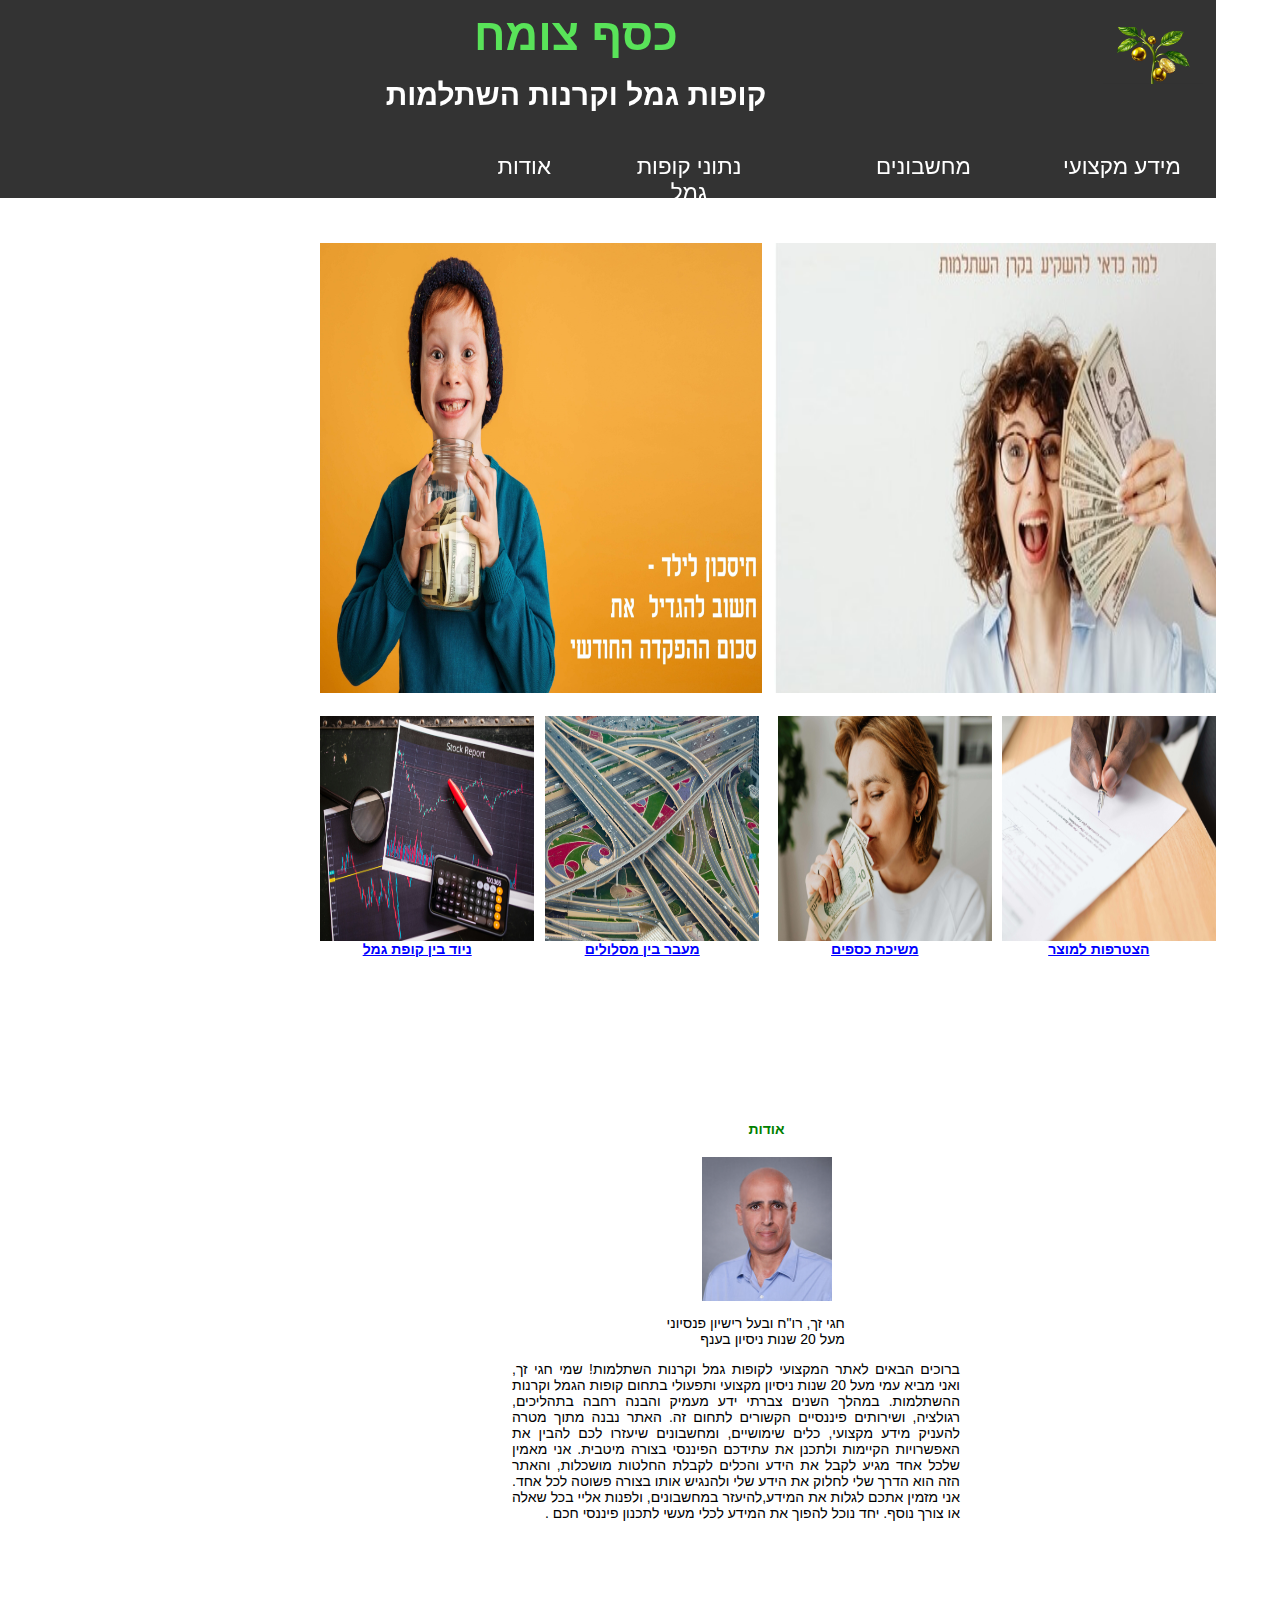
<file: index.html>
<!DOCTYPE html>
<html lang="he">
<head>
    <meta charset="UTF-8">
    <meta name="viewport" content="width=device-width, initial-scale=1.0">
    <title> kesefzomeach</title>
    
    <!-- תיקיית אייקונים -->
    <link rel="stylesheet" href="https://cdnjs.cloudflare.com/ajax/libs/font-awesome/4.7.0/css/font-awesome.min.css">
    <link rel="stylesheet" href="stylerashi.css">
    <script src="script.js" defer></script>
</head>
<body dir="rtl">
<header>
   <div class="kot">
        <h1>כסף צומח</h1>
        <h2>קופות גמל וקרנות השתלמות</h2>
        <img src="aziz.png" alt="logo" class="logo" id="log" >
    </div>
    
    <div class="nav">
        <div class="tafrit" id="tafrit" onclick="chng(this)">
            <div class="bar1 bar"></div>
            <div class="bar2 bar"></div>
            <div class="bar3 bar"></div>
        </div> 
        <div class="dropdown">
            <button  class="btn" onclick="taf(this)">מידע מקצועי</button>
            <div class="dropdown-content" id='drp1' >
                <a href="#" class="kh" onclick="hisht('hishtalmotMikzoei.html')">קרנות השתלמות</a>
                <a href="#" onclick="hisht('hashkaaMikzoei.html')">קופות גמל להשקעה</a>
                <a href="#" onclick="hisht('kupatgemelmikzoei.html')">קופות גמל לקצבה</a>
                <a href="#"onclick="hisht('hisyeled.html')">קופות גמל חסכון לילד</a>
            </div>
        </div>
        <div class="dropdown">
            <button  class="btn" onclick="taf(this)">מחשבונים</button>
            <div class="dropdown-content" id='drp2' >
                <a href="#" onclick="hisht('ribitderibit.html')">מחשבון ריבית דריבית</a>
                <a href="#" onclick="hisht('madad.html')">מחשבון הצמדה למדד</a>
                <a href="#" onclick="hisht('loan.html')"> סימולטור הלוואות</a>
            </div>
        </div>
        <div class="dropdown">
            <button  class="btn" onclick="taf(this)"> נתוני קופות גמל </button>
            <div class="dropdown-content" id='drp3' >
                <a href="#" onclick="hisht('https://zamit00.github.io/netuneytesua/index.html')" >  השוואת תשואות ונכסים  </a>
                <a href="#"  >מדד השירות</a>
                <a href="#">מדד הפנדינג</a>
                <a href="#">  נתוני השוואה אחרים </a>
            </div>
        </div>
        <div class="dropdown">
            <button  class="btn" onclick='odot()'>אודות</button>  
        </div>    
    </div>
</header>

 <main>
    <div class="bigimage">
        <div class="hitalmot_lama">
            <img src="hishtalmot1.jpg" class="images img-fluid" id="img1" onclick='hisht("hishtalmot.html")'>
        </div>
        <div class="yeled_lama">
            <img src="layeled.jpg" class="images2 img-fluid" id="img2"  onclick='hisht("hisyeled.html")'>          
        </div>
    </div>
    <div class="alltaha">
    <div class="tahlichim taha1">
        <div class="hiz">
            <img src="hiztarfot1.jpg"  class="hiztarfot img-fluid" id="hiztarfot" width="93%" height="auto">
            <a class="taha" style="color:blue;font-weight: bold;
         margin-bottom: 20px;width:100%;text-align: center;margin-right:10px;" href="#"
            onclick='hisht("hiztarfot.html")'>הצטרפות למוצר </a>
        </div>
        <div class="mesh">
            <img src="meshicha1.jpg"  class="meshiha img-fluid" id="meshiha" width="100%" height="auto">
            <a class="taha" style="color:blue;font-weight: bold;
            margin-bottom: 20px;width:100%;text-align: center;margin-right:10px;" href="#"
            onclick='hisht("meshihaHish.html")'>משיכת כספים</a>
        </div>
    </div>
    <div class="tahlichim taha2">
        <div class="mas">
            <img src="maslolim1.jpg"  class="maslolim img-fluid" id="maslolim" width="93%" height="auto">
            <a class="taha" style="color:blue;font-weight: bold;
            margin-bottom: 20px;width:100%;text-align: center;margin-right:10px;" href="#"
                onclick='hisht("benmaslulim.html")'>מעבר בין מסלולים</a>
        </div>
        <div class="maav">
            <img src="maavarkoput1.jpg"  class="maavar img-fluid" id="maavar" width="100%" height="auto">
            <a class="taha" style="color:blue;font-weight: bold;
            margin-bottom: 20px;width:100%;text-align: center;margin-right:10px;" href="#"
             onclick='hisht("benkuput.html")' >ניוד בין קופת גמל</a>
        </div>
    </div>
    </div>
    <div id="rev"></div>
    <div class="odot" >
        <p id='odot' style="color:green;font-weight: bold;margin-bottom: 20px;"> אודות</p>

            <img src="hagay_zach1.jpg"  class="zach img-fluid" id="img3" width="30%" height="30%">  
                <p class="tzevet">
                     חגי זך, רו"ח ובעל רישיון פנסיוני <br> מעל 20 שנות ניסיון בענף 
                </p> 
                <p name="hatar" id="hatar">
ברוכים הבאים לאתר המקצועי לקופות גמל וקרנות השתלמות!
שמי חגי זך, ואני מביא עמי מעל 20 שנות ניסיון מקצועי ותפעולי בתחום קופות הגמל 
וקרנות ההשתלמות. במהלך השנים צברתי ידע מעמיק והבנה רחבה בתהליכים, רגולציה, ושירותים פיננסיים הקשורים לתחום זה.
                    
האתר נבנה מתוך מטרה להעניק מידע מקצועי, כלים שימושיים,  ומחשבונים שיעזרו 
לכם להבין את האפשרויות הקיימות ולתכנן את עתידכם הפיננסי בצורה מיטבית. אני 
מאמין שלכל אחד מגיע לקבל את הידע והכלים לקבלת החלטות מושכלות, והאתר הזה 
הוא הדרך שלי לחלוק את הידע שלי ולהנגיש אותו בצורה פשוטה לכל אחד.
                    
אני מזמין אתכם לגלות את המידע,להיעזר במחשבונים, ולפנות אליי בכל שאלה 
או צורך נוסף.  יחד נוכל להפוך את המידע לכלי מעשי לתכנון פיננסי חכם .
                </p>
    </div>
   <!--
        <p name="achrayut" id="achrayut" >המידע המוצג באתר זה מיועד למטרות אינפורמטיביות בלבד ואינו מהווה ייעוץ פיננסי, המלצה להשקעה או הצעה לרכישת מוצר או שירות כלשהו. אין לראות במידע הנמצא באתר כהמלצה לפעולה כלשהי בשוק הפיננסי או בשוק המוצרים, ואין להסתמך עליו או לבצע השקעות או רכישות כלשהן על פי המידע המופיע באתר.

            המשתמשים באתר אחראים באופן מלא להחלטותיהם הפיננסיות והצרכניות, ואין להטיל אחריות על בעלי האתר או על תוכן האתר בגין כל פעולה או נזק שייגרם כתוצאה מהשימוש במידע המוצג בו.        </p>
    </div> -->
</main>
 
   
    

</body>
</html>
</file>
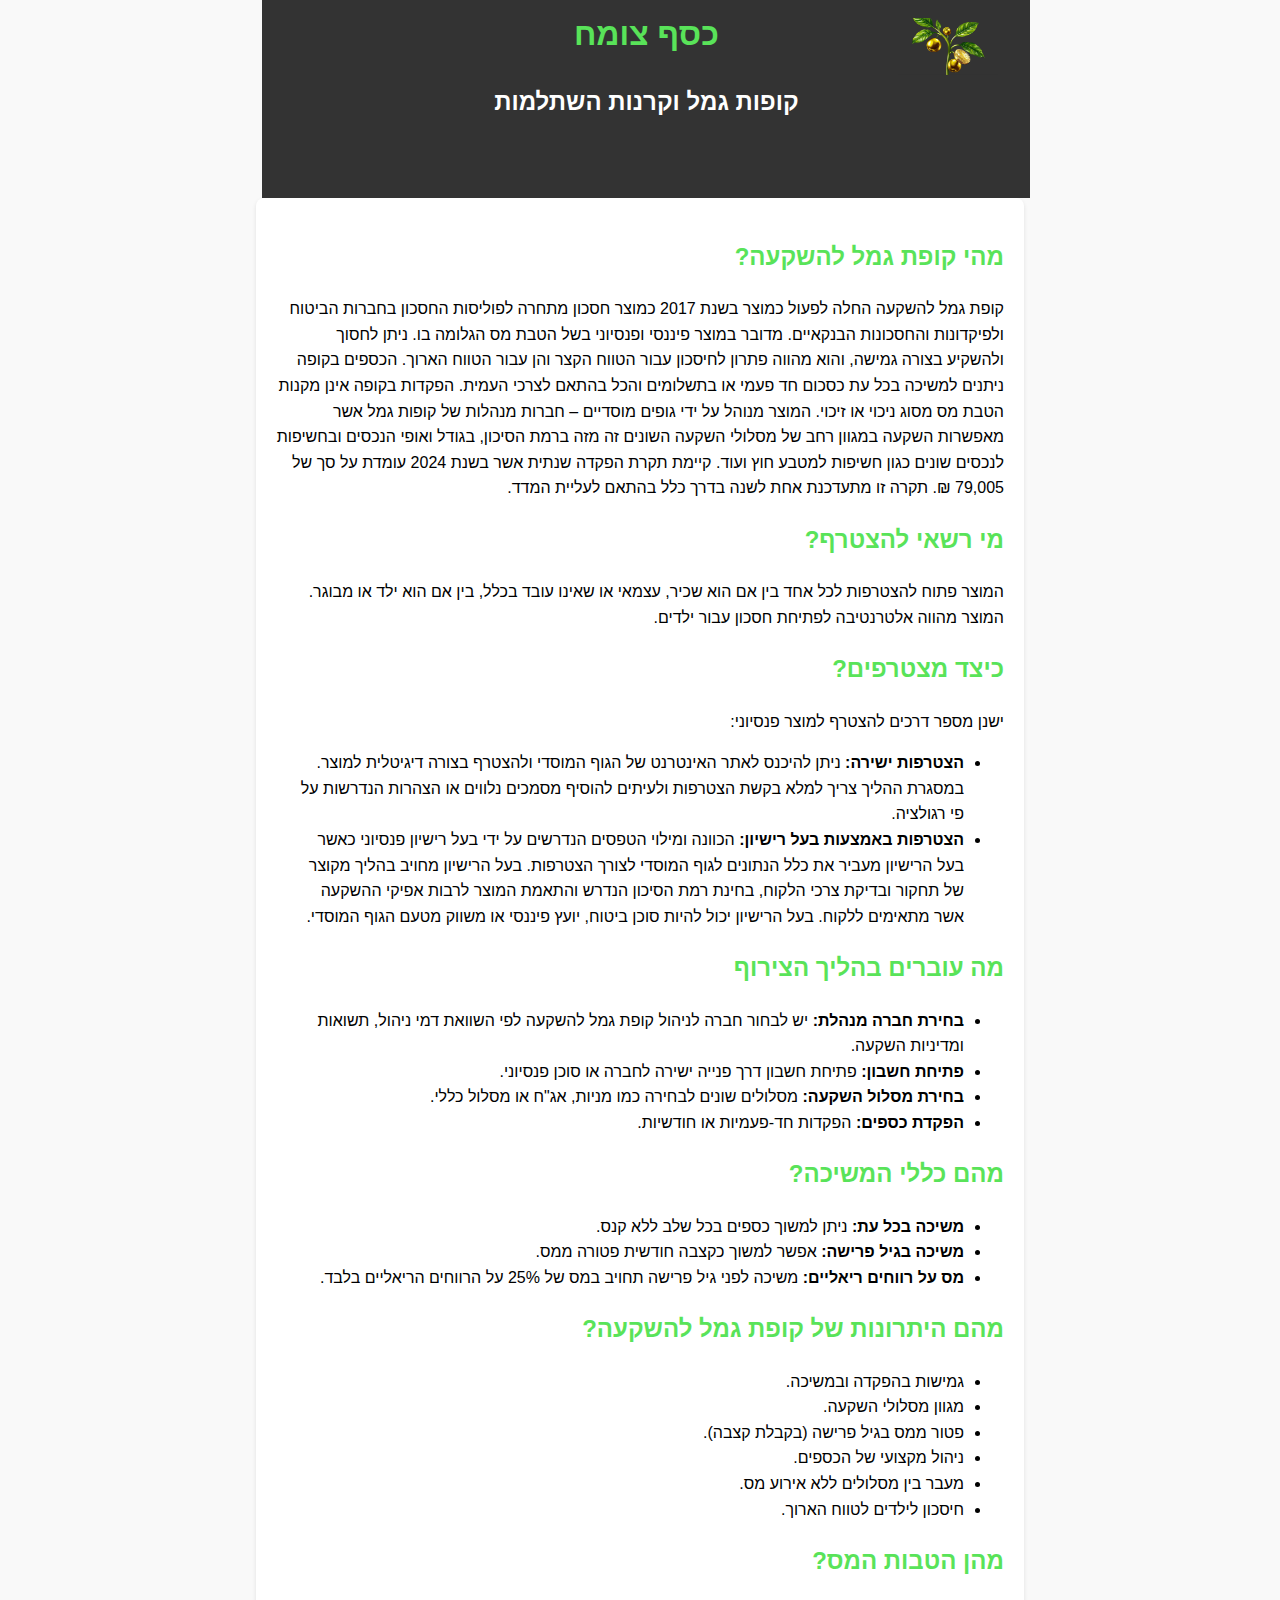
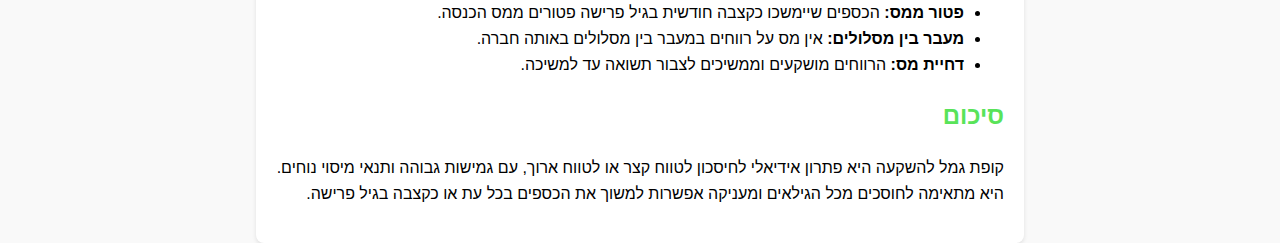
<file: hashkaaMikzoei.html>
<!DOCTYPE html>
<html lang="he">
<head>
    <meta charset="UTF-8">
  <meta name="viewport" content="width=device-width, initial-scale=1.0">
  <title>keseftsomeach</title>
  <link rel="stylesheet" href="mikzoei.css">
    
</head>
<script>
    function clsw(){window.close()}
</script>
</head>
<body dir="rtl">
    <header onclick="clsw()">
        <div class='xsign'>X</div>
        <div class="kot">
             <h1>כסף צומח</h1>
             <h2>קופות גמל וקרנות השתלמות</h2>
             <img src="aziz.png" alt="logo" class="logo" id="log" >
         </div>
    </header>

    
    <main>
        <section class="head">
            <h2>מהי קופת גמל להשקעה?</h2>
            <p>קופת גמל להשקעה החלה לפעול כמוצר בשנת 2017 כמוצר חסכון מתחרה לפוליסות החסכון בחברות הביטוח ולפיקדונות והחסכונות הבנקאיים. מדובר במוצר פיננסי ופנסיוני בשל הטבת מס הגלומה בו. ניתן לחסוך ולהשקיע בצורה גמישה, והוא מהווה פתרון לחיסכון עבור הטווח הקצר והן עבור הטווח הארוך. הכספים בקופה ניתנים למשיכה בכל עת כסכום חד פעמי או בתשלומים והכל בהתאם לצרכי העמית. הפקדות בקופה אינן מקנות הטבת מס מסוג ניכוי או זיכוי. 
                המוצר מנוהל על ידי גופים מוסדיים – חברות מנהלות של קופות גמל אשר מאפשרות השקעה במגוון רחב של מסלולי השקעה השונים זה מזה ברמת הסיכון, בגודל ואופי הנכסים ובחשיפות לנכסים שונים כגון חשיפות למטבע חוץ ועוד.
                קיימת תקרת הפקדה שנתית אשר בשנת 2024 עומדת על סך של 79,005 ₪. תקרה זו מתעדכנת אחת לשנה בדרך כלל בהתאם לעליית המדד.
                </p>
        </section>
        <section>
            <h2>מי רשאי להצטרף?</h2>
            <p>המוצר פתוח להצטרפות לכל אחד בין אם הוא שכיר, עצמאי או שאינו עובד בכלל, בין אם הוא ילד או מבוגר. המוצר מהווה אלטרנטיבה לפתיחת חסכון עבור ילדים.</p>
        </section>    
        <section>   
           
            <h2> כיצד מצטרפים?</h2>
            <p>ישנן מספר דרכים להצטרף למוצר פנסיוני: </p>
            <ul>
                <li><b>הצטרפות ישירה: </b> ניתן להיכנס לאתר האינטרנט של הגוף המוסדי 
                    ולהצטרף בצורה דיגיטלית למוצר. במסגרת ההליך צריך למלא בקשת הצטרפות ולעיתים להוסיף מסמכים נלווים או הצהרות הנדרשות על פי רגולציה.</li>
                <li><b>הצטרפות באמצעות בעל רישיון:  </b>הכוונה ומילוי הטפסים הנדרשים על ידי בעל רישיון פנסיוני כאשר בעל הרישיון מעביר את כלל הנתונים לגוף המוסדי לצורך הצטרפות. בעל הרישיון מחויב בהליך מקוצר של תחקור ובדיקת צרכי הלקוח, בחינת רמת הסיכון הנדרש והתאמת המוצר לרבות אפיקי ההשקעה אשר מתאימים ללקוח. בעל הרישיון יכול להיות סוכן ביטוח, יועץ פיננסי או משווק מטעם הגוף המוסדי.</li>
            </ul>
        </section>    
        <section>    
            <h2> מה עוברים בהליך הצירוף</h2>
            <ul>
                <li><b>בחירת חברה מנהלת:</b> יש לבחור חברה לניהול קופת גמל להשקעה לפי השוואת דמי ניהול, תשואות ומדיניות השקעה.</li>
                <li><b>פתיחת חשבון:</b> פתיחת חשבון דרך פנייה ישירה לחברה או סוכן פנסיוני.</li>
                <li><b>בחירת מסלול השקעה:</b> מסלולים שונים לבחירה כמו מניות, אג"ח או מסלול כללי.</li>
                <li><b>הפקדת כספים:</b> הפקדות חד-פעמיות או חודשיות.</li>
            </ul>
        </section>
        <section>
            <h2>מהם כללי המשיכה?</h2>
            <ul>
                <li><b>משיכה בכל עת:</b> ניתן למשוך כספים בכל שלב ללא קנס.</li>
                <li><b>משיכה בגיל פרישה:</b> אפשר למשוך כקצבה חודשית פטורה ממס.</li>
                <li><b>מס על רווחים ריאליים:</b> משיכה לפני גיל פרישה תחויב במס של 25% על הרווחים הריאליים בלבד.</li>
            </ul>
            
        </section>
        <section>
            <h2>מהם היתרונות של קופת גמל להשקעה?</h2>
            <ul>
                <li>גמישות בהפקדה ובמשיכה.</li>
                <li>מגוון מסלולי השקעה.</li>
                <li>פטור ממס בגיל פרישה (בקבלת קצבה).</li>
                <li>ניהול מקצועי של הכספים.</li>
                <li>מעבר בין מסלולים ללא אירוע מס.</li>
                <li>חיסכון לילדים לטווח הארוך.</li>
            </ul>
        <section>
            <h2>מהן הטבות המס?</h2>
            <ul>
                <li><b>פטור ממס:</b> הכספים שיימשכו כקצבה חודשית בגיל פרישה פטורים ממס הכנסה.</li>
                <li><b>מעבר בין מסלולים:</b> אין מס על רווחים  במעבר בין מסלולים באותה חברה.</li>
                <li><b>דחיית מס:</b> הרווחים מושקעים וממשיכים לצבור תשואה עד למשיכה.</li>
            </ul>
         </section>
        
        <section>
            <h2>סיכום</h2>
            <p>קופת גמל להשקעה היא פתרון אידיאלי לחיסכון לטווח קצר או לטווח ארוך, עם גמישות גבוהה ותנאי מיסוי נוחים. היא מתאימה לחוסכים מכל הגילאים ומעניקה אפשרות למשוך את הכספים בכל עת או כקצבה בגיל פרישה.</p>
       
        </section>
    </main>
    
</body>
</html>
</file>
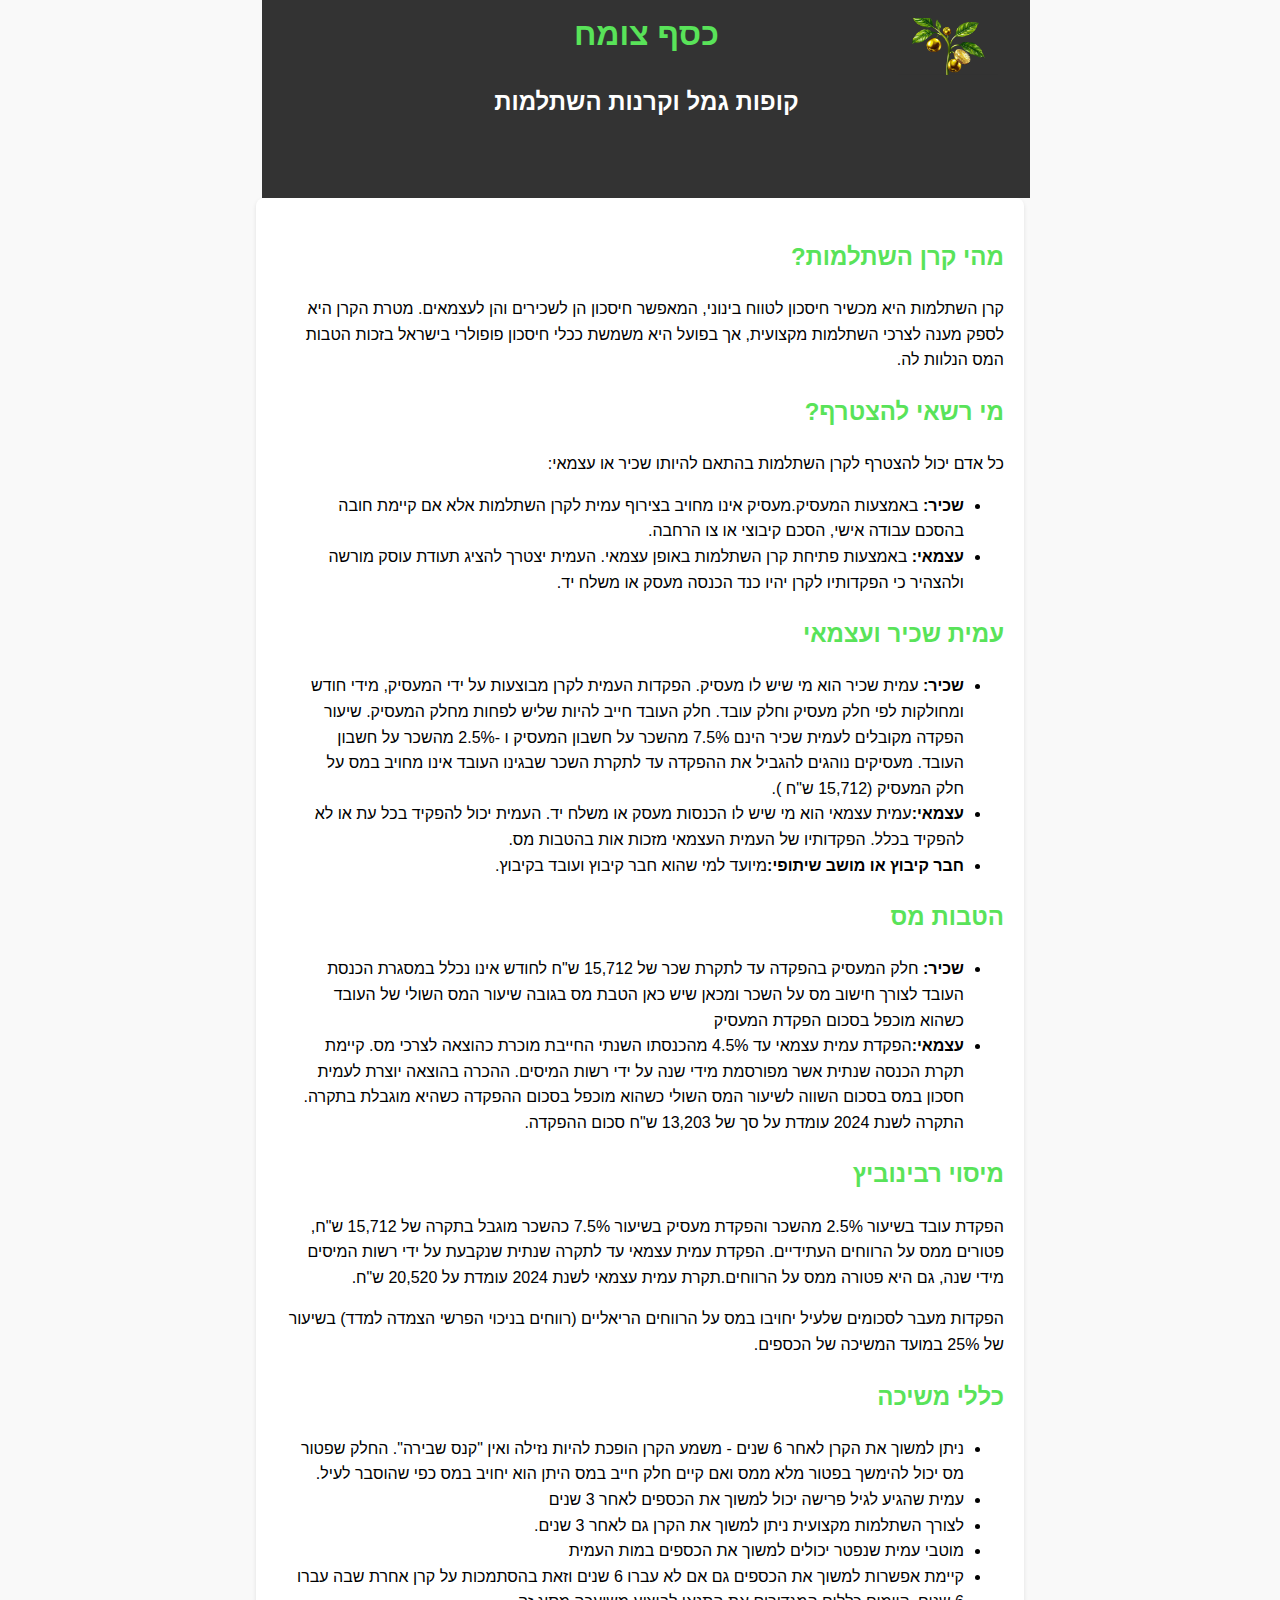
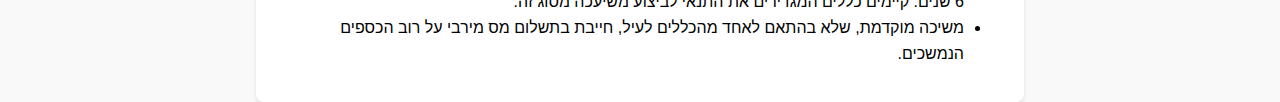
<file: hishtalmotMikzoei.html>
<!DOCTYPE html>
<html lang="he">
<head>
    <meta charset="UTF-8">
  <meta name="viewport" content="width=device-width, initial-scale=1.0">
  <title>keseftsomeach</title>
  <link rel="stylesheet" href="mikzoei.css">
    
</head>
<script>
    function clsw(){window.close()}
</script>
</head>
<body dir="rtl">
    <header onclick="clsw()">
        <div class='xsign'>X</div>
        <div class="kot">
             <h1>כסף צומח</h1>
             <h2>קופות גמל וקרנות השתלמות</h2>
             <img src="aziz.png" alt="logo" class="logo" id="log" >
         </div>
    </header>

    
    <main>
        <section class="head">
            <h2>מהי קרן השתלמות?</h2>
            <p>קרן השתלמות היא מכשיר חיסכון לטווח בינוני, המאפשר חיסכון הן לשכירים והן לעצמאים. מטרת הקרן היא לספק מענה לצרכי השתלמות מקצועית, אך בפועל היא משמשת ככלי חיסכון פופולרי בישראל בזכות הטבות המס הנלוות לה.</p>
        </section>
        <section>
            <h2>מי רשאי להצטרף?</h2>
            <p>כל אדם יכול להצטרף לקרן השתלמות בהתאם להיותו שכיר או עצמאי:</p>
            <ul>
                <li><strong>שכיר:</strong> באמצעות המעסיק.מעסיק אינו מחויב בצירוף עמית לקרן השתלמות אלא אם קיימת חובה בהסכם עבודה אישי, הסכם קיבוצי או צו הרחבה.</li>
                <li><strong>עצמאי:</strong> באמצעות פתיחת קרן השתלמות באופן עצמאי. העמית יצטרך להציג תעודת עוסק מורשה ולהצהיר כי הפקדותיו לקרן יהיו כנד הכנסה מעסק או משלח יד.</li>
            </ul>
        </section>
        <section>
            <h2>עמית שכיר ועצמאי</h2>
            <ul>
                <li><strong>שכיר:</strong> עמית שכיר הוא מי שיש לו מעסיק. הפקדות העמית לקרן מבוצעות על ידי המעסיק, מידי חודש ומחולקות לפי חלק מעסיק וחלק עובד. 
                    חלק העובד חייב להיות שליש לפחות מחלק המעסיק. שיעור הפקדה מקובלים
                     לעמית שכיר הינם 7.5% מהשכר על חשבון המעסיק
                     ו -2.5% מהשכר על חשבון העובד. מעסיקים 
                    נוהגים להגביל את ההפקדה עד 
                    לתקרת השכר שבגינו העובד אינו
                     מחויב במס על חלק המעסיק (15,712 ש"ח ).</li>
                <li><strong>עצמאי:</strong>עמית עצמאי הוא מי שיש לו הכנסות מעסק או משלח יד. העמית יכול להפקיד בכל עת או לא להפקיד בכלל. הפקדותיו של העמית העצמאי מזכות אות בהטבות מס.</li>
                <li><strong>חבר קיבוץ או מושב שיתופי:</strong>מיועד למי שהוא חבר קיבוץ ועובד בקיבוץ.</li>
            </ul>
            
        </section>
        <section>
            <h2>הטבות מס</h2>
            <ul>
                <li><strong>שכיר:</strong> חלק המעסיק בהפקדה עד לתקרת שכר של 15,712 ש"ח לחודש אינו נכלל במסגרת הכנסת העובד לצורך חישוב מס על השכר ומכאן שיש כאן הטבת מס בגובה שיעור המס השולי של העובד כשהוא מוכפל
                     בסכום הפקדת המעסיק</li>
                <li><strong>עצמאי:</strong>הפקדת עמית עצמאי עד 4.5% מהכנסתו השנתי החייבת מוכרת כהוצאה לצרכי מס. קיימת תקרת הכנסה שנתית אשר מפורסמת מידי שנה על ידי רשות המיסים. ההכרה בהוצאה יוצרת לעמית חסכון במס בסכום השווה לשיעור המס השולי כשהוא מוכפל בסכום ההפקדה כשהיא מוגבלת בתקרה. התקרה לשנת 2024 עומדת על סך של 13,203 ש"ח סכום ההפקדה.</li>
            </ul> </section>
        <section>
            <h2> מיסוי רבינוביץ</h2>
            <p>הפקדת עובד בשיעור 2.5% מהשכר והפקדת מעסיק בשיעור 7.5% כהשכר מוגבל בתקרה של 15,712 ש"ח, פטורים ממס על הרווחים העתידיים. הפקדת עמית עצמאי עד לתקרה שנתית שנקבעת על ידי רשות המיסים מידי שנה, גם היא פטורה ממס על הרווחים.תקרת עמית עצמאי 
                לשנת 2024 עומדת על 20,520 ש"ח.</p>
            <p>הפקדות מעבר לסכומים שלעיל יחויבו במס על הרווחים הריאליים (רווחים בניכוי הפרשי הצמדה למדד) בשיעור של 25% במועד המשיכה של הכספים.</p>
        </section>
        
        <section>
            <h2>כללי משיכה</h2>
            <p>
                <ul>
                    <li>ניתן למשוך את הקרן לאחר 6 שנים - משמע הקרן הופכת להיות נזילה ואין "קנס שבירה". החלק שפטור מס יכול להימשך בפטור מלא ממס ואם קיים חלק חייב במס היתן הוא יחויב במס כפי שהוסבר לעיל.</li>
                    <li>עמית שהגיע לגיל פרישה יכול למשוך את הכספים לאחר 3 שנים</li>
                    <li>לצורך השתלמות מקצועית ניתן למשוך את הקרן גם לאחר 3 שנים.</li>
                    <li>מוטבי עמית שנפטר יכולים למשוך את הכספים במות העמית</li>
                    <li>קיימת אפשרות למשוך את הכספים גם אם לא עברו 6 שנים וזאת בהסתמכות על קרן אחרת שבה עברו 6 שנים. קיימים כללים המגדירים את התנאי לביצוע משיעכה מסוג זה.</li>
                    <li>משיכה מוקדמת, שלא בהתאם לאחד מהכללים לעיל, חייבת בתשלום מס מירבי על רוב הכספים הנמשכים.</li>
                </ul>
            </p>
        </section>
    </main>
    
</body>
</html>
</file>
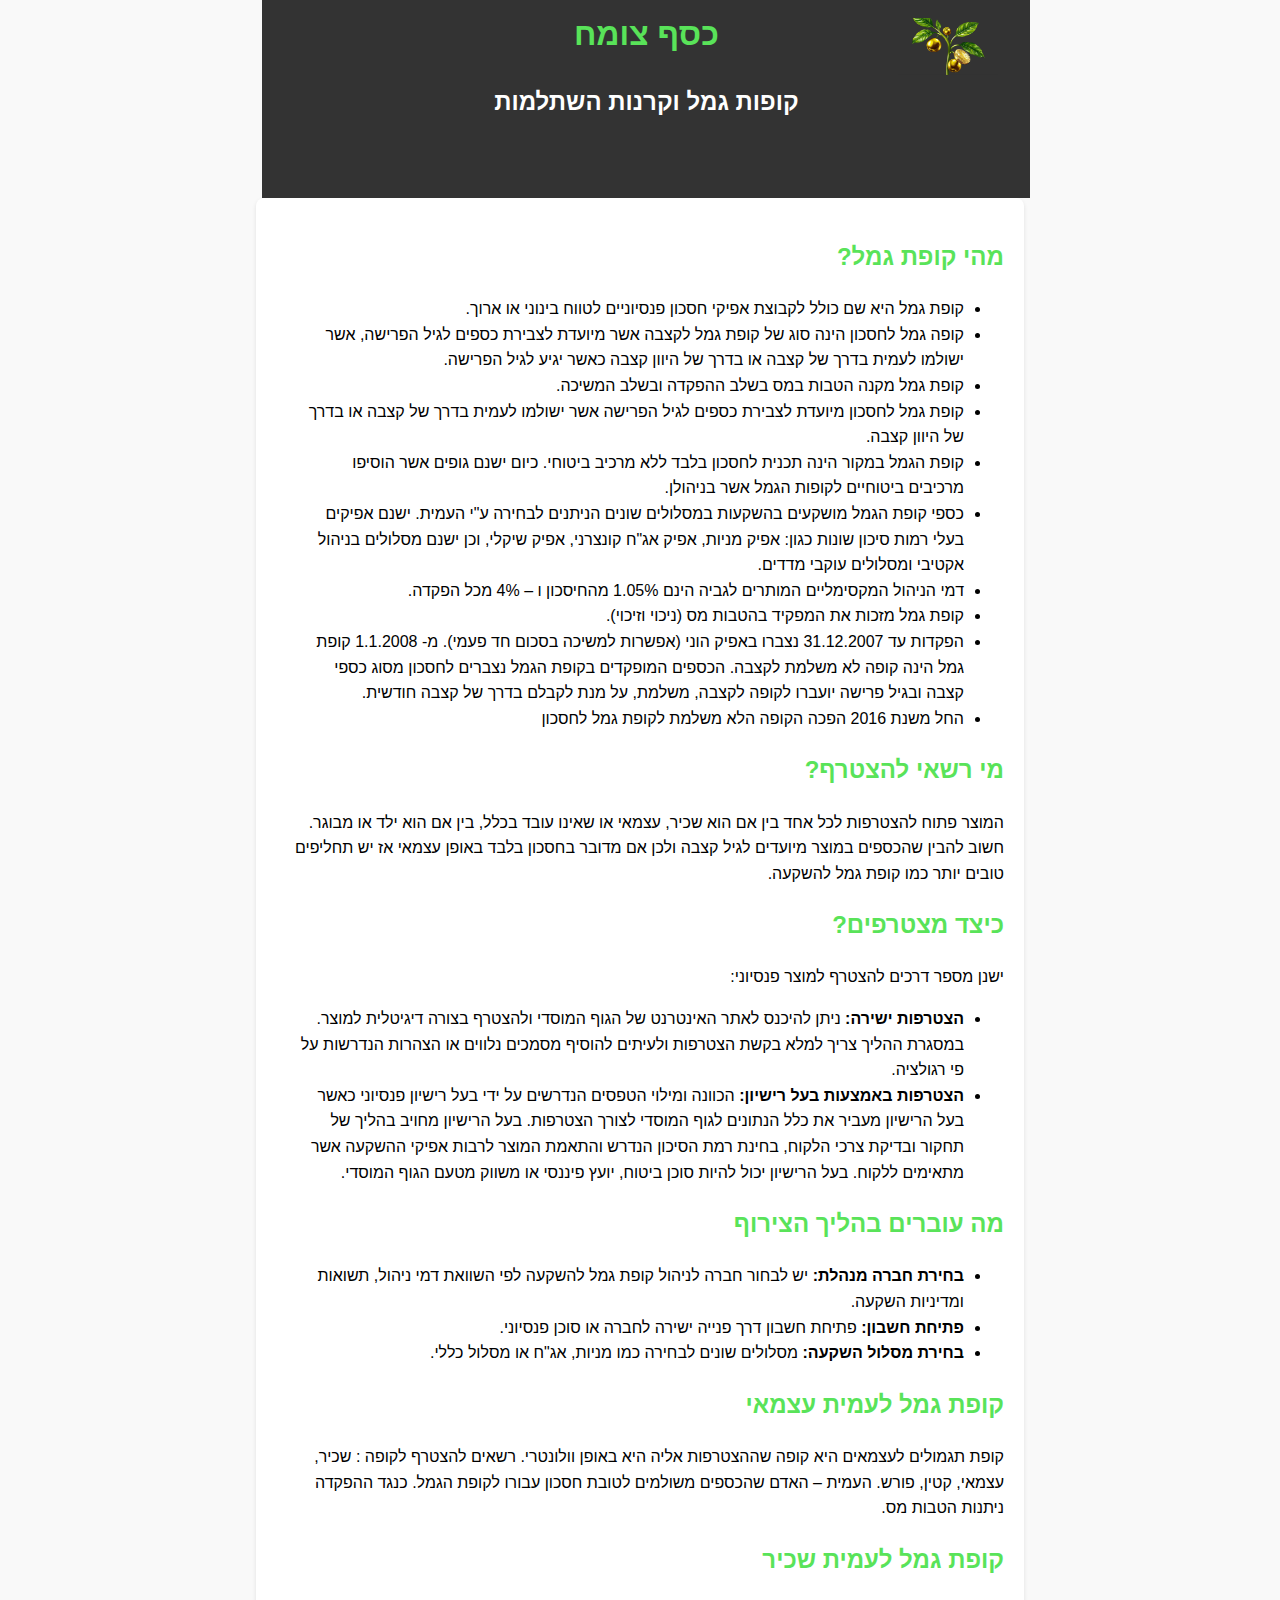
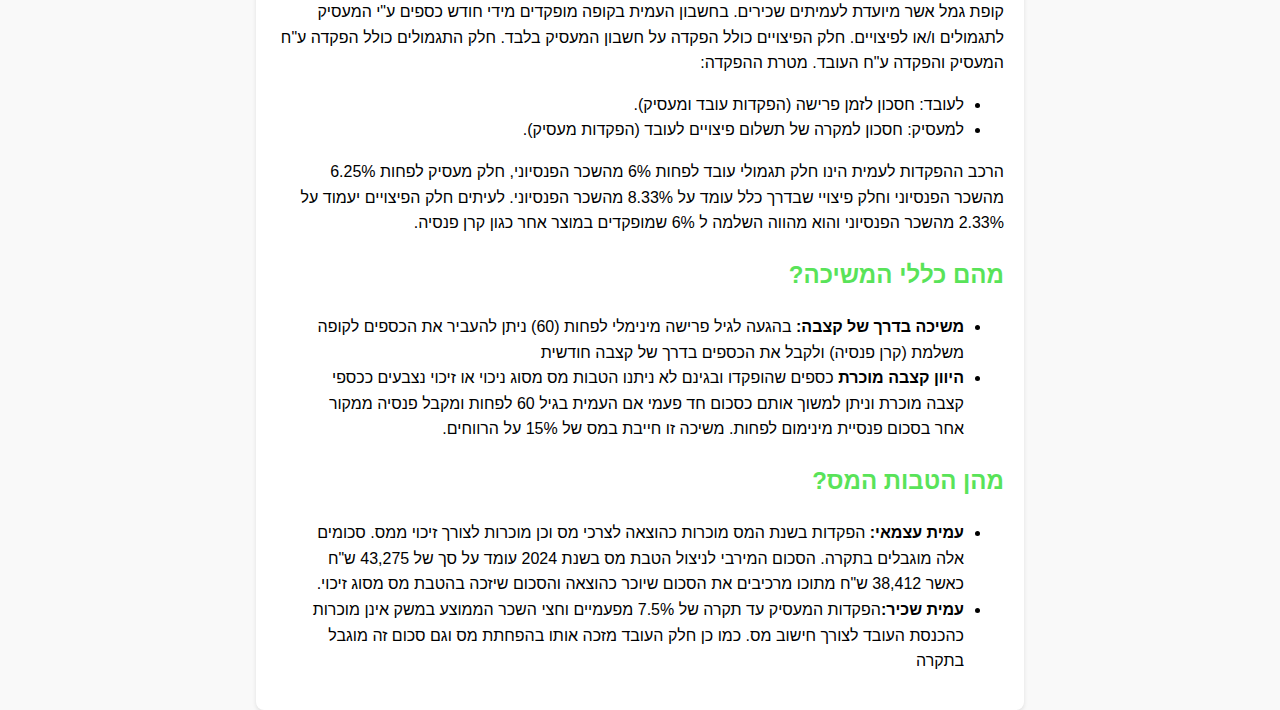
<file: kupatgemelmikzoei.html>
<!DOCTYPE html>
<html lang="he">
<head>
    <meta charset="UTF-8">
  <meta name="viewport" content="width=device-width, initial-scale=1.0">
  <title>keseftsomeach</title>
  <link rel="stylesheet" href="mikzoei.css">
    
</head>
<script>
    function clsw(){window.close()}
</script>
</head>
<body dir="rtl">
    <header onclick="clsw()">
        <div class='xsign'>X</div>
        <div class="kot">
             <h1>כסף צומח</h1>
             <h2>קופות גמל וקרנות השתלמות</h2>
             <img src="aziz.png" alt="logo" class="logo" id="log" >
         </div>
    </header>

    
    <main>
        <section class="head">
            <h2>מהי קופת גמל?</h2>
            <ul>
                <li>קופת גמל היא שם כולל לקבוצת אפיקי חסכון פנסיוניים לטווח בינוני או ארוך.</li>
                <li>קופה גמל לחסכון הינה סוג של קופת גמל לקצבה אשר מיועדת לצבירת 
                    כספים לגיל הפרישה, אשר ישולמו לעמית בדרך של קצבה או בדרך של היוון קצבה כאשר יגיע לגיל הפרישה.</li>
                <li>קופת גמל מקנה הטבות במס בשלב ההפקדה ובשלב המשיכה.</li>
                <li>קופת גמל לחסכון מיועדת לצבירת כספים לגיל הפרישה אשר ישולמו לעמית בדרך של קצבה  או בדרך של היוון קצבה.</li>
                <li>קופת הגמל במקור הינה תכנית לחסכון בלבד ללא מרכיב ביטוחי. 
                    כיום ישנם גופים אשר הוסיפו מרכיבים ביטוחיים לקופות הגמל אשר בניהולן.
                    </li>
                <li>כספי קופת הגמל מושקעים בהשקעות במסלולים שונים הניתנים לבחירה ע"י העמית.
                     ישנם אפיקים בעלי רמות סיכון שונות כגון: אפיק מניות, אפיק אג"ח קונצרני, אפיק שיקלי, וכן ישנם מסלולים בניהול אקטיבי ומסלולים עוקבי מדדים.</li>
                <li>דמי הניהול המקסימליים המותרים לגביה הינם 1.05% מהחיסכון
                    ו – 4% מכל הפקדה. 
                    </li>
                <li>קופת גמל מזכות את המפקיד בהטבות מס (ניכוי וזיכוי).</li>
                 <li>הפקדות עד 31.12.2007 נצברו באפיק הוני (אפשרות למשיכה בסכום חד פעמי). 
                    מ- 1.1.2008 קופת גמל הינה קופה לא משלמת לקצבה. הכספים המופקדים בקופת הגמל נצברים לחסכון מסוג כספי קצבה ובגיל פרישה יועברו לקופה לקצבה, משלמת, על מנת לקבלם בדרך של קצבה חודשית.
                    </li>
                <li>החל משנת 2016 הפכה הקופה הלא משלמת לקופת גמל לחסכון</li>

            </ul>
        </section>
        <section>
            <h2>מי רשאי להצטרף?</h2>
            <p>המוצר פתוח להצטרפות לכל אחד בין אם הוא שכיר, עצמאי או שאינו עובד בכלל, בין אם הוא ילד או מבוגר. חשוב להבין שהכספים במוצר מיועדים לגיל קצבה ולכן אם מדובר בחסכון בלבד באופן עצמאי אז יש תחליפים טובים יותר כמו קופת גמל להשקעה.</p>
        </section>    
        <section>   
           
            <h2> כיצד מצטרפים?</h2>
            <p>ישנן מספר דרכים להצטרף למוצר פנסיוני: </p>
            <ul>
                <li><b>הצטרפות ישירה: </b> ניתן להיכנס לאתר האינטרנט של הגוף המוסדי 
                    ולהצטרף בצורה דיגיטלית למוצר. במסגרת ההליך צריך למלא בקשת הצטרפות ולעיתים להוסיף מסמכים נלווים או הצהרות הנדרשות על פי רגולציה.</li>
                <li><b>הצטרפות באמצעות בעל רישיון:  </b>הכוונה ומילוי הטפסים הנדרשים על ידי בעל רישיון פנסיוני כאשר בעל הרישיון מעביר את כלל הנתונים לגוף המוסדי לצורך הצטרפות. בעל הרישיון מחויב בהליך  של תחקור ובדיקת צרכי הלקוח, בחינת רמת הסיכון הנדרש והתאמת המוצר לרבות אפיקי ההשקעה אשר מתאימים ללקוח. בעל הרישיון יכול להיות סוכן ביטוח, יועץ פיננסי או משווק מטעם הגוף המוסדי.</li>
            </ul>
        </section>    
        <section>    
            <h2> מה עוברים בהליך הצירוף</h2>
            <ul>
                <li><b>בחירת חברה מנהלת:</b> יש לבחור חברה לניהול קופת גמל להשקעה לפי השוואת דמי ניהול, תשואות ומדיניות השקעה.</li>
                <li><b>פתיחת חשבון:</b> פתיחת חשבון דרך פנייה ישירה לחברה או סוכן פנסיוני.</li>
                <li><b>בחירת מסלול השקעה:</b> מסלולים שונים לבחירה כמו מניות, אג"ח או מסלול כללי.</li>
            </ul>
        </section>
        <section> 
            <h2>קופת גמל לעמית עצמאי</h2>
            <p>קופת תגמולים לעצמאים היא קופה שההצטרפות אליה היא באופן וולונטרי.
                רשאים להצטרף לקופה : שכיר, עצמאי, קטין, פורש. העמית – האדם שהכספים משולמים לטובת חסכון עבורו לקופת הגמל.  כנגד ההפקדה ניתנות הטבות מס.</p>
        </section>
        <section> 
            <h2>קופת גמל לעמית שכיר</h2>
            <p>קופת גמל אשר מיועדת לעמיתים שכירים. בחשבון
                 העמית בקופה מופקדים מידי חודש כספים ע"י המעסיק לתגמולים ו/או לפיצויים. חלק הפיצויים כולל הפקדה על חשבון המעסיק בלבד.  חלק התגמולים כולל הפקדה ע"ח המעסיק והפקדה ע"ח העובד. מטרת ההפקדה:</p>
            <ul>
                <li>לעובד: חסכון לזמן פרישה (הפקדות עובד ומעסיק).</li>
                <li>למעסיק: חסכון למקרה של תשלום פיצויים לעובד (הפקדות מעסיק).</li>
            </ul>
            <p> הרכב ההפקדות לעמית הינו חלק תגמולי עובד לפחות 6% מהשכר הפנסיוני, חלק מעסיק לפחות 6.25% מהשכר הפנסיוני וחלק פיצויי שבדרך כלל עומד על 8.33% מהשכר הפנסיוני. לעיתים חלק הפיצויים יעמוד על 2.33% מהשכר הפנסיוני והוא מהווה השלמה ל 6% שמופקדים במוצר אחר כגון קרן פנסיה.</p>
        </section>

        
        <section>
            <h2>מהם כללי המשיכה?</h2>
            <ul>
                <li><b>משיכה בדרך של קצבה:</b> בהגעה לגיל פרישה מינימלי לפחות (60) ניתן להעביר את הכספים לקופה משלמת (קרן פנסיה) ולקבל את הכספים בדרך של קצבה חודשית</li>
                <li><b>היוון קצבה מוכרת</b> כספים שהופקדו ובגינם לא ניתנו הטבות מס מסוג ניכוי או זיכוי נצבעים ככספי קצבה מוכרת וניתן למשוך אותם כסכום חד פעמי אם העמית בגיל 60 לפחות ומקבל פנסיה ממקור אחר בסכום פנסיית מינימום לפחות. משיכה זו חייבת במס של 15% על הרווחים.</li>
                
            </ul>
            
        </section>
        <section></section>
            <h2>מהן הטבות המס?</h2>
            <ul>
                <li><b>עמית עצמאי:</b> הפקדות בשנת המס מוכרות כהוצאה לצרכי מס וכן מוכרות לצורך זיכוי ממס. סכומים אלה מוגבלים בתקרה. הסכום המירבי לניצול הטבת מס בשנת 2024 עומד על סך של 43,275 ש"ח כאשר 38,412 ש"ח מתוכו מרכיבים את הסכום שיוכר כהוצאה והסכום שיזכה בהטבת מס מסוג זיכוי.</li>
                <li><b>עמית שכיר:</b>הפקדות המעסיק עד תקרה של 7.5% מפעמיים וחצי השכר הממוצע במשק אינן מוכרות כהכנסת העובד לצורך חישוב מס. כמו כן חלק העובד מזכה אותו בהפחתת מס וגם סכום זה מוגבל בתקרה  </li>
                
            </ul>
         </section>
        
        
    </main>
    
</body>
</html>
</file>
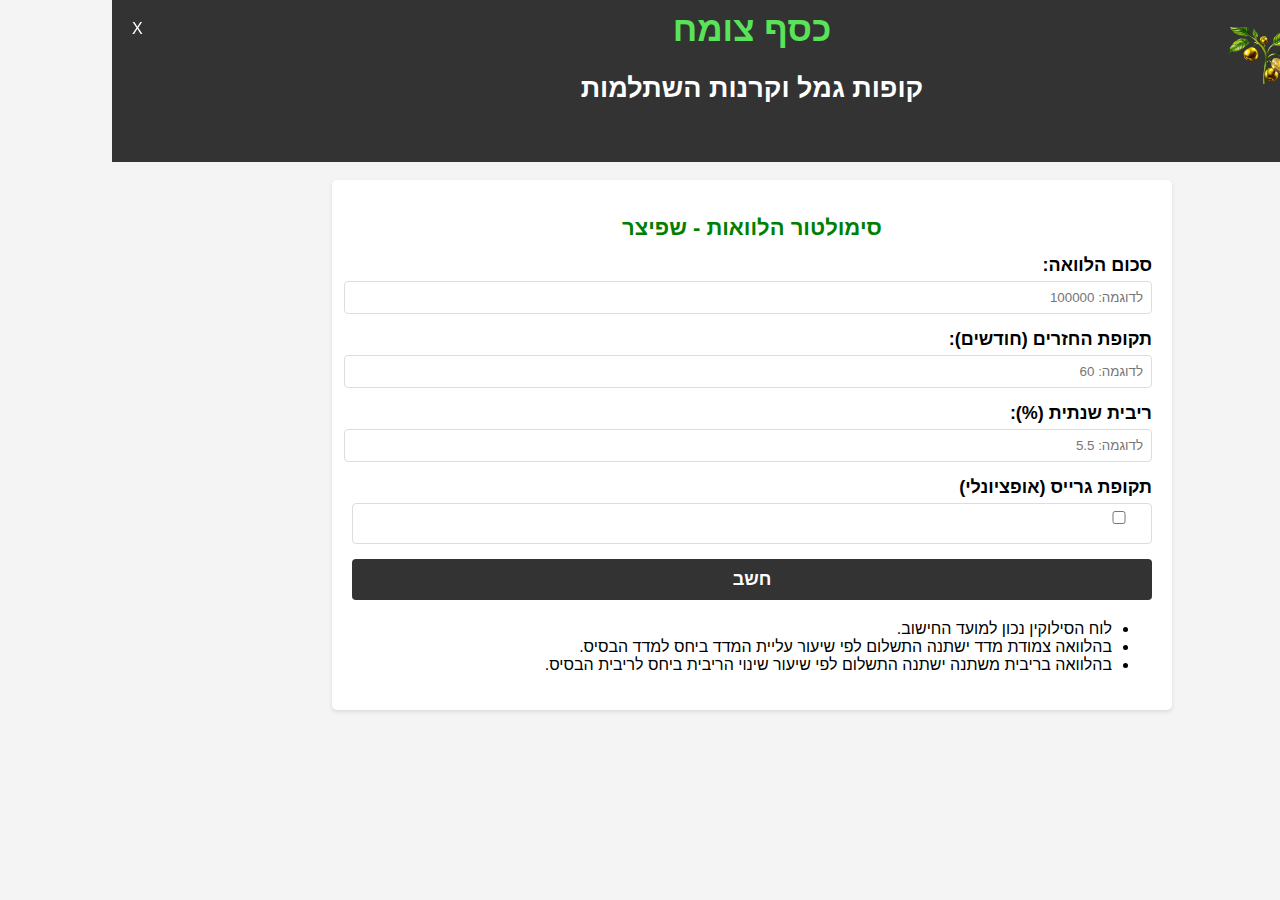
<file: loan.html>
<!DOCTYPE html>
<html lang="he" dir="rtl">
<head>
  <meta charset="UTF-8">
  <meta name="viewport" content="width=device-width, initial-scale=1.0">
  <title>keseftsomeach</title>
  <link rel="stylesheet" href="loanstyle.css">
   <link rel="stylesheet" href="koteretstyle.css"/> 
   <style>
	#calculate-btn{max-width:800px;}
	body{display:flex;flex-direction: column;align-items:center;}
    </style>

  <script>
    function formatNumber(input) {
  // הסרת כל תווים שאינם ספרות
  const numericValue = input.value.replace(/[^\d]/g, '');

  // המרת המספר לעיצוב עם פסיקים
  const formattedValue = numericValue ? parseInt(numericValue, 10).toLocaleString() : '';

  // עדכון השדה עם הערך המעוצב
  input.value = formattedValue;
}

		
    function clsw(){window.close()}
</script>
</head>
<body dir="rtl">
    <header onclick="clsw()">
        <div class='xsign'>X</div>
        <div class="kot">
             <h1>כסף צומח</h1>
             <h2>קופות גמל וקרנות השתלמות</h2>
              <img src="aziz.png" alt="logo" class="logo" id="log" > 
         </div>
    </header>
<main>
  <div class="container">
    <h1 style="color:green;font-size:22px;">סימולטור הלוואות - שפיצר</h1>
    <form id="loan-form">
      <label class="lblkotloan" for="loan-amount" style="font-size: 18px;">סכום הלוואה:</label>
      <input type="text" id="loan-amount" placeholder="לדוגמה: 100000" 
  required inputmode="numeric" oninput="formatNumber(this)" />

      <label class="lblkotloan" for="loan-term" style="font-size: 18px;" >תקופת החזרים (חודשים):</label>
      <input  type="number" id="loan-term" placeholder="לדוגמה: 60" required>
      
      <label class="lblkotloan" for="interest-rate" style="font-size: 18px;">ריבית שנתית (%):</label>
      <input  type="number" id="interest-rate" step="0.1" placeholder="לדוגמה: 5.5" required>
	  
	  <label class="lblkotloan" for="interest-rate" style="font-size: 18px;">תקופת גרייס (אופציונלי)</label>
	  <div class="input" style="display:flex;justify-content: right; align-items:center;">
		<input type="checkbox" class="chb" id="chb" style="max-width:50px;" onchange="addgrace(this)">
		<select style="width:60px;height:20px;margin-right:20px;" id="grace" class="grace">בחר תקופה בחודשים</select>
	  </div>
      
      <div class="buttons">
		<button class="lblkotloan" type="button" id="calculate-btn" style="font-size: 18px;">חשב</button>
		<button type="button" class="clear-btn" id="clear-btn" style="font-size: 18px;" onclick="clr()">נקה הכל</button>
      </div>
      
    </form>
    <button class="loachsilukin" id="loachsilukin" onclick="silukin()">הצג לוח סילוקין</button>
  <div class="tables">
<table id="toz" class="toz">
      <tr>
        <th>תשלום חודשי</th>
        <td id="tashlomhodshi"></td>
      </tr>
      <tr>
        <th>סך החזרים</th>
        <td id="hechzerim"></td>
      </tr>
      <tr>
        <th>סך ריבית</th>
        <td id="ribit"></td>
      </tr>
    </table>
   
    <table id="amortization-schedule" class="amortization-schedule">
      <thead>
        <tr>
          <th>חודש</th>
          <th>תשלום </th>
          <th>קרן</th>
          <th>ריבית</th>
          <th>יתרה</th>
        </tr>
      </thead>
      <tbody>
        <!-- נתונים יתווספו דינאמית -->
      </tbody>
    </table>
  
  </div>
  <div class-"disclaimer" id="disclaimer">
	<ul>
		<li>לוח הסילוקין נכון למועד החישוב.</li>
		<li>בהלוואה צמודת מדד ישתנה התשלום לפי שיעור עליית המדד ביחס למדד הבסיס.</li>
		<li>בהלוואה בריבית משתנה ישתנה התשלום לפי שיעור שינוי הריבית ביחס לריבית הבסיס.</li>
	</ul>
  </div> 
  </div>
  
</main>
  <script src="loanscript.js"></script>
</body>
</html>
</file>
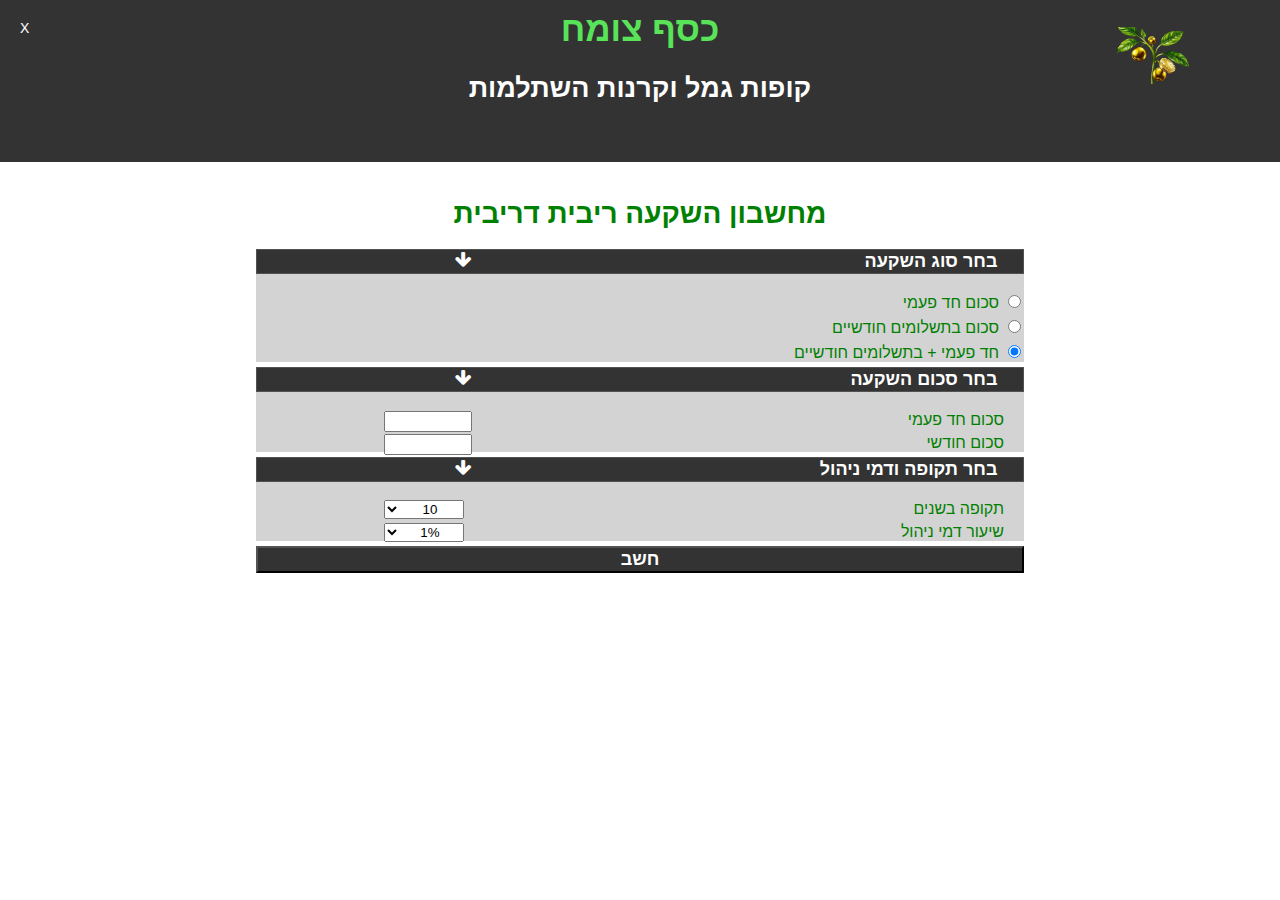
<file: ribitderibit.html>
<!DOCTYPE html>
<html lang="he">
<head>
    <meta charset="UTF-8">
    <meta name="viewport" content="width=device-width, initial-scale=1.0">
    <title> keseftsomeach</title>
    
    <!-- תיקיית אייקונים -->
    <link rel="stylesheet" href="https://cdnjs.cloudflare.com/ajax/libs/font-awesome/4.7.0/css/font-awesome.min.css">
    <link rel="stylesheet" href="ribit.css">
    <link rel="stylesheet" href="koteretstyle.css"/>
    <script src="ribit.js" defer></script>
     <script>
         function clsw(){window.close()}
    </script>
</head>
<body dir="rtl">
    <header onclick="clsw()">
        <div class='xsign'>X</div>
        <div class="kot">
             <h1>כסף צומח</h1>
             <h2>קופות גמל וקרנות השתלמות</h2>
             <img src="aziz.png" alt="logo" class="logo" id="log" >
         </div>
    </header>
    <main>
        <div class="kotamod">
            <h1>מחשבון השקעה ריבית דריבית</h1>
        </div>
        <div class="sughashkaa">
            <button id="sug" onclick="opn('dropdown-sug')">בחר סוג השקעה<i class="fa fa-arrow-down hetz"></i></button>
            <div class="dropdown-sug" id="dropdown-sug">
                <div>    
                    <input type="radio" class="rdbutton" id="rdbutton1" name="sughash" onchange="rdchange()">
                    <label for="rdbutton1">סכום חד פעמי</label>
                </div>
                <div>
                    <input type="radio" class="rdbutton" id="rdbutton2" name="sughash" onchange="rdchange()">
                    <label for="rdbutton2">סכום בתשלומים חודשיים</label>
                </div>
                <div>
                    <input type="radio" class="rdbutton" id="rdbutton3" name="sughash" checked onchange="rdchange()">
                    <label for="rdbutton3">חד פעמי + בתשלומים חודשיים</label>
                </div>
            </div>

        </div>
        <div class="schomhashkaa">
            <button id="schom" onclick="opn('dropdown-schom')">בחר סכום השקעה<i class="fa fa-arrow-down hetz"></i></button>
            <div class="dropdown-schom" id="dropdown-schom">
                <div id="schomdiv1">
                    <label for="txtutton1" class="lbltxt" >סכום חד פעמי</label>    
                    <input onchange="onch()" type="number" class="txtbutton" id="hadpeami" min="1000" step="500" name="schomhash">    
                </div >
                <div id="schomdiv2">
                    <label for="txtbutton2" class="lbltxt">סכום חודשי</label>
                    <input  onchange="onch()" type="number" class="txtbutton" id="hodshi" min="50" step="50" name="schomhash">
                </div>
            </div>

        </div>
        <div class="tkofa">
            <button id="tkofa"  onclick="opn('dropdown-tkofa')" >בחר תקופה ודמי ניהול<i class="fa fa-arrow-down hetz"></i></button>
            <div class="dropdown-tkofa" id="dropdown-tkofa">
                <div id="tkofa1">
                    <label for="txttkofa1" class="lbltxt">תקופה בשנים</label>    
                    <select  onchange="onch()" class="txtbutton" id="txttkofa1" ></select>    
                </div >
                <div id="dmeynihul">
                    <label for="txttkofa2" class="lbltxt">שיעור דמי ניהול</label>
                    <select   onchange="onch()"  class="txtbutton" id="txttkofa2" ></select>   
                </div>
            </div>

        </div>
        <button id="hashev" onclick="hashev(0.04)">חשב</button>
        </div>
        <div class="alltoz" id="alltoz">
            <div class="divtozz">
                <div class="kottoz" id="kottoz"> לפי ריבית 4% שנתי:</div>
                <div class="ribitother">
                    <label class="lbltoz">בחר ריבית אחרת</label>
                    <select class="selecttoz" id="selecttoz" onchange="othribit()">
                </div>

                </select>
            </div>
            
        </div>
        <div class="tozaot colComp12" id="tozaot" style="display: block;"></div>
    </main>

</body>
</html>
</file>
<file: stylerashi.css>
body {margin:0;padding: 0%;font-family:Arial;box-sizing: border-box;font-size: 14px;}
body {padding-top:2vh;}
header{width: 100vw;height: 22vh;position: fixed;top:0;background-color: #333;
}
.kot h1{color:rgb(89, 227, 89);position: absolute; left: 50%; transform: translateX(-50%);
    top: 1vh;}
.kot h2{color:white;position: absolute; left: 50%; transform: translateX(-50%);top: 7vh;}
.nav {background-color: #333;max-height: 30px;}
main{width: 100vw;height:800px;margin-top: 20vh;}

.bar1,.bar2,.bar3{width: 35px;height: 4px;margin: 7px;
  background-color: #333;z-index: 10;transition: 0.4s;}
  
  .dropdown-content a{
    color: white;
    display: block;
    float: none;
    text-decoration: none;
    padding: 10px 0px ;
    text-align: right;
    width: 150px; 
  }

  .dropdown-content{ display:none;z-index: 10;}
  .hez{margin-right: 10px;font-size: 25px;}
  .rev{margin-top: 50px;}
  

  @media only screen and (min-width: 767px){
    .logo{position: fixed;right: 6vw;top:3vh;width:100px; height:auto;}
    header{width: 100vw;height: 22vh;position: fixed;top:0;right:5vw;background-color: #333;
   }
    .kot h1{font-size: 45px;margin-top: 0px;}
    .kot h2{font-size: 30px;margin-top: 15px;}
    
    .nav{width: 100vw;}
    .dropdown{display: flex;flex-direction: column;
      width: 160px ;margin-left: 30px;margin-right: 20px;}
    .tafrit{display: none;}
    .nav{margin-top: 17vh;display: flex;width: 100%;}
    .dropdown .btn{background-color: #333;
      color: white;font-size: 1.4rem;cursor: pointer;padding-right: 10px;margin: 0;
      width: 160px;border: none;height: 30px;
    display: flex;justify-content: right;margin-right: 5px;}
    .kot h1{font-size: 45px;margin-top: 0px;}
    .kot h2{font-size: 30px;margin-top: 15px;}
    .dropdown-content a{display: flex;justify-content: right;
      padding-right: 10px;font-size: 1.1rem;background-color: lightgray;
      color: black;border-bottom: 1px solid rgba(0,0,0,0.2);}
    .dropdown:hover .dropdown-content{display: block;}
    .dropdown:hover .btn{color:rgb(89, 227, 89);}
    .dropdown:hover .dropdown-content a{ width: 160px;}
    .dropdown-content a:hover {background-color: azure;}
    

    .bigimage{display: flex;width: 70vw;justify-content: space-between;
    margin-right: 5vw;}
    .images2,.images {
      width: 34.5vw;
      height: 50vh; 
      margin-top: 5vh;   
    }
    .tahlichim{display: flex;width: 34.5; }
    .hiztarfot,.meshiha,.maslolim,.maavar{ width: 16.75vw;
      height: 25vh; }
      .hiz,.mesh,.mas,.maav{display: flex;flex-direction: column;}
     .alltaha{display: flex;margin-right: 5vw;
      justify-content: space-between;width:70vw; margin-top: 20px;} 
      .hiz{margin-left: 0.75vw;}
      .mas{margin-left: 0.83vw;}

      
      #achrayut{width: 18vw;color: black;font-size: 16px;word-break: keep-all;
      height: 160px;margin-right: 1vw;border: none;font-family: 'Times New Roman', Times, serif;
    text-align: justify;}

    
    .zach{display: block; margin-right: 35vw;width: 130px;height: auto;}
    .odot{max-width: 70vw;overflow: hidden;margin-top: 130px;}
    .tzevet{margin-right: 34vw;} 
    #odot{margin-right: 38.7vw;}
    #hatar{width: 35vw;word-break: keep-all;margin-right: 25vw;
      height: 250px;text-align: justify; resize: none;border: none;
    font-family:Arial, Helvetica, sans-serif;}
  }

  
  @media only screen and (max-width: 768px){
    .logo{position: fixed;right: 3vw;top:3vh;width:100px; height:auto;}
    header{width: 100vw;height: 22vh;}
    .kot h1{font-size: 30px;margin-top: 0px;padding-top:0;}
    .kot h2{font-size: 22px;margin-top: 10px;white-space:nowrap;}
    .dropdown-content a{ width: 100vw;text-align: center;margin-right: 0;
    background-color: lightgray;border: 1px solid rgba(0,0,0,0.2);color: black;}
  .change .bar1 {transform: translate(0, 11px) rotate(-45deg);background-color: rgb(89, 227, 89);}
  .change .bar2 {opacity: 0;}
  .change .bar3 { transform: translate(0, -11px) rotate(45deg);background-color: rgb(89, 227, 89);}
   .tafrit{margin-bottom:5px;}
  .bar{background-color: white;box-sizing: border-box;}
  .bar3{border-bottom : 2px solid black;height:6px;}
    .nav .btn{  float: none; display: none;text-align: center;
    width: 100vw;height: 35px;border: none;font-size: 1.1rem;}
  .nav{margin-top: 19vh;}
  .nav .btna{  float: none;
    display: block;
    text-align: center;border:1px solid rgba(0,0,0,0.2);
  }
  
  .tafrit{margin-bottom: 5px;width: 100vw;}
  .dropdown{margin-top: 0;padding-top: 0;}
  
  
  .tahlichim{display: flex;margin-top: 1vh;}
  .bigimage{display: flex;flex-direction: column;align-items: center;}
  .images2,.images {
   width: 100vw;
   height:40 vh;  
   margin-left: auto;
   margin-right: auto;  
 }
 .images{margin-top: 5vh;}
 .images2{margin-top: 1vh;}
 .odot{max-width: 100vw;overflow: hidden;margin-top: 150px;}
 #odot,.tzevet{display: flex;justify-content: center;width: 100vw;}
 .zach{  display: block;
  margin-left: auto;
  margin-right: auto;
}
#hatar{width: 73vw;word-break: keep-all;margin-right: 13.5vw;
  height: 250px;text-align: justify; resize: none;border: none;
font-family:Arial, Helvetica, sans-serif;}
.migdal{display: none;}
.dropdown-content a:hover {background-color: azure;}
.dropdown:hover .btn{color:rgb(89, 227, 89);font-weight: bold;}
  }
  @media only screen and (max-width: 500px){
    .logo{position: fixed;right: 3vw;top:2vh;width:75px; height:auto;}
 header{width: 100vw;height: 23vh;}
  }
  @media only screen and (max-width: 320px){
    .logo{position: fixed;right: 3vw;top:2vh;width:55px; height:auto;}
  header{width: 100vw;height: 23vh;}
  }
</file>
<file: mikzoei.css>
header{height: 22vh;position: fixed;top:0;background-color: #333;
    box-sizing: border-box;}
body {
        font-family: Arial, sans-serif;
        line-height: 1.6;
        direction: rtl;
        margin: 0;
        padding: 0;
        background-color: #f9f9f9;
}
body {padding-top:2vh;}
h1, h2 {color:rgb(89, 227, 89);font-weight: bolder;}
ul {padding-left: 20px;}


@media only screen and (min-width: 767px){
    .logo{position: fixed;right: 22vw;top:2vh;width:100px; height:auto;}
    header{width: 60vw;margin-right: 19.5vw;box-sizing: border-box;}
    .kot h2{color:white;position: absolute; left: 50%; transform: translateX(-50%);top: 7vh;
    white-space: nowrap;}
    .kot h1{color:rgb(89, 227, 89);position: absolute; left: 50%; transform: translateX(-50%);
        top: 1vh;margin-top: 0%;}
    main{ width: 60vw;margin-right: 19.5vw;margin:auto; margin-top: 20vh;
        box-sizing: border-box; border-radius: 8px;background: #ffffff;
        padding: 20px;box-shadow: 0 2px 4px rgba(0, 0, 0, 0.1);} 
    .xsign{display:none;}
}

@media only screen and (max-width: 768px){
    .logo{position: fixed;right: 3vw;top:2vh;width:100px; height:auto;}
    header{width: 100vw;box-sizing: border-box;}
    .kot h2{color:white;position: absolute; left: 50%; transform: translateX(-50%);top: 7vh;
    white-space: nowrap;}
    .kot h1{color:rgb(89, 227, 89);position: absolute; left: 50%; transform: translateX(-50%);
        top: 1vh;margin-top: 0%;}
    main{ width: 95vw;margin-right:5vw; margin-top: 20vh;
        box-sizing: border-box; border-radius: 8px;background: #ffffff;
        padding: 15px;box-shadow: 0 2px 4px rgba(0, 0, 0, 0.1);word-break: keep-all;overflow: auto;} 
    .xsign{color:white;position:fixed;left:30px; top:20px;}
}
@media only screen and (max-width: 500px){
    .logo{position: fixed;right: 1.5vw;top:2vh;width:75px; height:auto;}
    

}
@media only screen and (max-width: 320px){
    .logo{position: fixed;right: 1vw;top:2vh;width:65px; height:auto;} 
}


/*
    
    .kot h2{font-size: 27px;margin-top: 10px;}
    
    @media only screen and (min-width: 767px){
    
    
    header{width: 60vw;height: 18vh;position: fixed;top:0;background-color: #333;
      margin-right: 19.5vw;box-sizing: border-box;border-radius: 10px;}
    
   
}
  @media only screen and (max-width: 768px){
    main{width: 100vw;}
    .logo{position: fixed;right: 4vw;top:3vh;width:100px; height:auto;}
    header{width: 100vw;height: 18vh;margin-right: 0vw;}
    .kot h1{font-size: 30px;margin-top: 0px;padding-top:0;}
    .kot h2{font-size: 22px;margin-top: 10px;white-space:nowrap;}
    .xsign{color:white;position:fixed;left:20px;
        top:20px;}
  }
  @media only screen and (max-width: 500px){
    .logo{position: fixed;right: 4vw;top:2vh;width:75px; height:auto;}
  }
  @media only screen and (max-width: 320px){
    .logo{position: fixed;right: 4vw;top:2vh;width:55px; height:auto;}
  }
        
        
        
        
      
        */
</file>
<file: loanstyle.css>
body {
    font-family: Arial, sans-serif;
    direction: rtl;
    background-color: #f4f4f4;
    margin: 0;
    padding: 0;

  }
body {padding-top:2vh;}
 
  .xsign{color:white;position:fixed;left:20px;top:20px;}
    .container h1{font-size: 25px;}
  .container {
    background: #fff; 
    padding: 20px;
    border-radius: 5px;
    box-shadow: 0 2px 4px rgba(0, 0, 0, 0.1);
    margin-top: 18vh; 
     }
  
  


  h1 {
    text-align: center;
    color: #333;
  }
  
  form {
    margin-bottom: 20px;
  }
  
  label {
    display: block;
    margin-bottom: 5px;
    font-weight: bold;
  }
  
  input{
    width: calc(100% - 10px);
    padding: 8px;
    margin-bottom: 15px;
    border: 1px solid #ddd;
    border-radius: 4px;
  }
   .input{
    width: calc(100% - 10px);
    padding: 4px;
    margin-bottom: 15px;
    border: 1px solid #ddd;
    border-radius: 4px;
  }
  
  button {
    display: block;
    width: 100%;
    padding: 10px;
    background:#333;
    color: white;
    font-size: 16px;
    font-weight: bold;
    border: none;
    border-radius: 4px;
    cursor: pointer;
  }

.clear-btn{display:none;width: 40%;
    padding: 10px;
    background: rgb(255,75,0);
    color: white;
    font-size: 16px;
    border: none;
    border-radius: 4px;
    cursor: pointer;}
  
  .buttons{width:90vw;display:flex;justify-content:space-between;}

  
  #loachsilukin:hover{background: blue;}
  th {
    background: #333;
    color: white;
  }
  
  table {
    width: 100%; 
    table-layot: fixed;
    border-collapse: collapse; 
}
#amortization-schedule,#toz,.grace{display:none;}
#toz{margin-bottom: 10px;}
th, td {
    padding: 2px; 
    border: 1px solid #ddd; 
    text-align: center;
    font-size:1em;
    white-space:nowrap;
    overflow:hidden;
    text-overflow: ellipsis;
    }
    .loachsilukin{display:none;color: white;font-weight: bold;border: none;
      background: blue;margin-top: 5px;} 

    @media only screen and (min-width:850px){
      .container{ max-width: 800px;}
      #amortization-schedule th,#amortization-schedule td{width: 160px;box-sizing: border-box;}
      #toz th,#toz td{width: 250px;box-sizing: border-box;}
      
    }
    @media only screen and (max-width: 992px){
    
      .container{ max-width: 75vw}
      #amortization-schedule th,#amortization-schedule td{width: 15vw;box-sizing: border-box;}
      #toz th,#toz td{width:50vw;box-sizing: border-box;}
      #toz{width:100vw;box-sizing: border-box;}
      
  }  
  @media only screen and (max-width: 768px){
    .container{ max-width: 100vw}
    #amortization-schedule th,#amortization-schedule td{width: 16vw;box-sizing: border-box;font-size:11px;}
     #toz th,#toz td{width: 45vw;box-sizing: border-box;}
      #toz{display:none;justify-content:center;width:90vw;box-sizing: border-box;} 
    .tables{display:flex; flex-direction:column;
         align-items: center;} 
 .lblkotloan{
    background-color:#333;color:white; width:100%;  padding: 2px;
 }
    
  }
  @media only screen and (max-width: 300px){
    .container{ max-width: 100vw;box-sizing: border-box;}
    #amortization-schedule th,#amortization-schedule td{width: 12vw;box-sizing: border-box;padding: 0%;
    font-size:11px;}
    #toz th,#toz td{box-sizing: border-box;padding: 0%; font-size: 12px;}
      
  }
  
    
 
  @media only screen and (min-width: 767px){
   body {
    width: 100%; 
    margin: 0 auto; 
    padding: 0; }
  }
</file>
<file: koteretstyle.css>
/* הגדרות כלליות */

   header{width: 100vw;height: 22vh;position: fixed;top:0;background-color: #333;
   z-index:100;}
   body{padding-top: 2vh;}
   .kot h1{color:rgb(89, 227, 89);position: absolute; left: 50%; transform: translateX(-50%);
       top: 1vh;}
   .kot h2{color:white;position: absolute; left: 50%; transform: translateX(-50%);top: 7vh;}

   
   @media only screen and (min-width: 767px){
    .logo{position: fixed;right: 6vw;top:3vh;width:100px; height:auto;}
    header{width: 100vw;height: 18vh;position: fixed;top:0;background-color: #333;
   }
    .kot h1{font-size: 35px;margin-top: 0px;padding-top:0;}
    .kot h2{font-size: 27px;margin-top: 10px;}
  }
  
  
  @media only screen and (max-width: 768px){
    .logo{position: fixed;right: 4vw;top:3vh;width:100px; height:auto;}
    header{width: 100vw;height: 18vh;}
    .kot h1{font-size: 30px;margin-top: 0px;padding-top:0;}
    .kot h2{font-size: 22px;margin-top: 10px;white-space:nowrap;}
  }

  @media only screen and (max-width: 500px){
    .logo{position: fixed;right: 2vw;top:1.5vh;width:55px; height:auto;}
  }
  @media only screen and (max-width: 320px){
    .logo{position: fixed;right: 2vw;top:1.5vh;width:55px; height:auto;}
  }
</file>
<file: ribit.css>
html{font-family:sans-serif,Arial, Helvetica, sans-serif,'Courier New', Courier, monospace;font-size: 14px;}

.xsign{color:white;position:fixed;left:20px;
       top:20px;}

.kotamod h1{color: green;margin-top: 20vh;width: 100vw;text-align: center;}
#tbltoz,#tbltoz th, #tbltoz td{border-collapse: collapse;}
.alltoz{display: none;flex-direction: column;}

@media only screen and (min-width: 767px){
.divtozz{width: 60vw;display: flex;justify-content: right;margin-top: 10px;}
.divtozz div{width: 40vw;}
.ribitother{margin-right: 10vw;}
.selecttoz{width: 50px;font-size: 12px;margin-right: 2vw;}
.lbltoz{font-size: 18px;color: blue;font-weight: bold;}




main{display: flex;flex-direction: column;align-items: center;}
   body {
    width: 100%; 
    margin: 0 auto; 
    padding: 0; }
body {padding-top:2vh;}
         .sughashkaa button, .schomhashkaa button, .tkofa button{width: 60vw;height:auto;background-color:  #333;
        color: white;font-size: 18px;font-weight: bold;}
    .dropdown-sug label, .schomhashkaa label ,.tkofa label{color: green;height: 3vh;font-size: 16px;}
    .dropdown-schom,.dropdown-sug, .dropdown-tkofa{display: block;flex-direction: column;
        background-color:lightgray;width: 60vw;padding-top: 1.5vh;}
     .dmeynihul{padding-bottom: 1.5vh;}   
    .dropdown-schom div, .dropdown-sug div, .dropdown-tkofa div{width: 60vw;margin: 5px 0px;}
    .lbltxt{margin-right: 20px;}
    .txtbutton{width: 25vw;display: inline;float: left;margin-left: 10vw;}
    .hetz{margin-left: 15vw;float: left;}
    #txttkofa1,#txttkofa2,#hadpeami, #hodshi{width: 80px;text-align: center;}
    #schom,#sug,#tkofa{text-align: right;padding-right: 2vw;border: 1px solid rgba(211,211,211,0.2);}
    
    #hashev{width: 60vw;height:auto;background-color:  #333;
        color: white;font-size: 18px;font-weight: bold;}
    #tozaot, #tozaot tr,#tozaot td ,#tozaot th{width: 60vw;}
    
    .kottoz{color: green;font-size: 18px;font-weight: bold;}
    .txttd{background-color: #333;color: white;border: 1px solid green;border-collapse: collapse;
    font-size: 16px;font-weight: bolder;text-align: right;padding-right: 2vw;}
    .numtd{background-color: white;color: #333;border: 1px solid green;
        border-collapse: collapse;font-size: 16px;font-weight: bolder;text-align: center;}
    #tozaot{margin-top: 2vh;}
}
@media only screen and (max-width: 768px){
    .divtozz{width: 100vw;display: flex;justify-content: right;margin-top: 10px;}
    .divtozz div{width: 100vw;}
    .ribitother{margin-right: 7vw;}
    .selecttoz{width: 45px;font-size: 13px;margin-right: 2vw;}
    .lbltoz{font-size: 12px;color: blue;font-weight: bold;}
    .alltoz{display: none;flex-direction: column;}
    #tozaot{margin-top: 2vh;}

    body{margin: 0;padding: 0;}
   
    .sughashkaa button, .schomhashkaa button, .tkofa button{width: 100vw;height:auto;background-color:  #333;
        color: white;font-size: 18px;font-weight: bold;}
    .dropdown-sug label, .schomhashkaa label ,.tkofa label{color: green;height: 3vh;font-size: 16px;}
    .dropdown-schom,.dropdown-sug, .dropdown-tkofa{display: block;flex-direction: column;
        background-color:lightgray;width: 100vw;padding-top: 1.5vh;}
     .dmeynihul{padding-bottom: 1.5vh;}   
    .dropdown-schom div, .dropdown-sug div, .dropdown-tkofa div{width: 100vw;margin: 5px 0px;}
    .lbltxt{margin-right: 20px;}
    .txtbutton{width: 25vw;display: inline;float: left;margin-left: 10vw;}
    .hetz{margin-left: 15vw;float: left;}
    #txttkofa1,#txttkofa2,#hadpeami, #hodshi{width: 80px;text-align: center;}
    #schom,#sug,#tkofa{text-align: right;padding-right: 2vw;border: 1px solid rgba(211,211,211,0.2);}
    
    #hashev{width: 100vw;height:auto;background-color:  #333;
        color: white;font-size: 18px;font-weight: bold;}
    #tozaot, #tozaot tr,#tozaot td ,#tozaot th{width: 100vw;}
    
    .kottoz{color: green;font-size: 13px;font-weight: bold;margin-right: 5px;}
    .txttd{background-color: #333;color: white;border: 1px solid green;border-collapse: collapse;
    font-size: 16px;font-weight: bolder;text-align: right;padding-right: 2vw;}
    .numtd{background-color: white;color: #333;border: 1px solid green;
        border-collapse: collapse;font-size: 16px;font-weight: bolder;text-align: center;}
    
}

@media only screen and (max-width: 480px){
    .kotamod h1{font-size: 20px;}
  }
</file>
